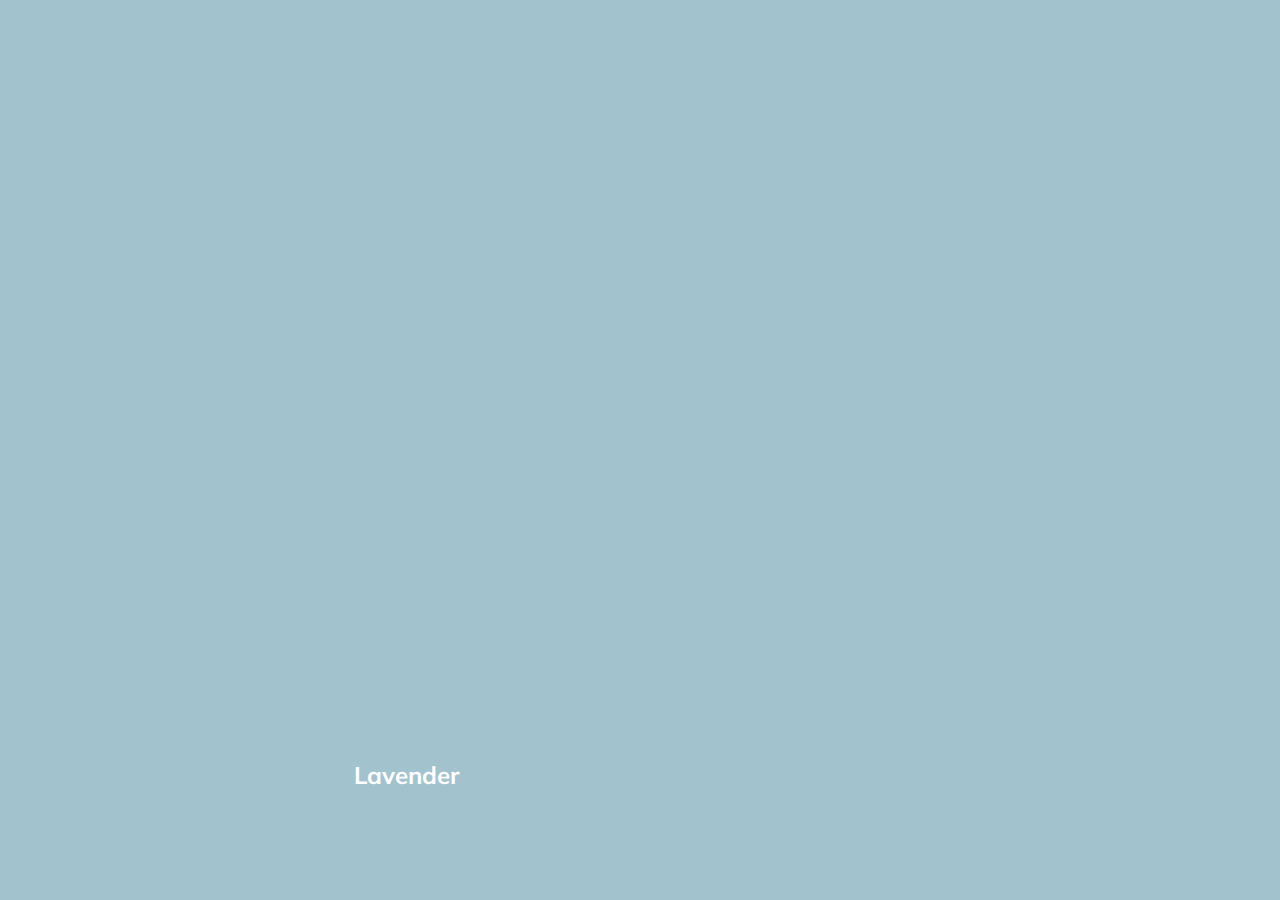
<file: 01-cards/index.html>
<!DOCTYPE html>
<html lang="en">

<head>
    <meta charset="UTF-8" />
    <meta name="viewport" content="width=device-width, initial-scale=1.0" />
    <link rel="stylesheet" href="styles.css" />
    <title>Карточки | Проект 1</title>
</head>

<body>
    <div class="container">
        <div class="slide" style="background-image: url('https://images.unsplash.com/photo-1468327768560-75b778cbb551?ixid=MnwxMjA3fDB8MHxwaG90by1wYWdlfHx8fGVufDB8fHx8&ixlib=rb-1.2.1&auto=format&fit=crop&w=334&q=80');">
            <h3>Tulips</h3>
        </div>
        <div class="slide" style="
          background-image: url('https://images.unsplash.com/photo-1526228446530-49914082ff8a?ixlib=rb-1.2.1&ixid=MnwxMjA3fDB8MHxwaG90by1wYWdlfHx8fGVufDB8fHx8&auto=format&fit=crop&w=334&q=80');
        ">
            <h3>Liliac blossom</h3>
        </div>
        <div class="slide" style="background-image: url('https://images.unsplash.com/photo-1455659817273-f96807779a8a?ixlib=rb-1.2.1&ixid=MnwxMjA3fDB8MHxwaG90by1wYWdlfHx8fGVufDB8fHx8&auto=format&fit=crop&w=750&q=80');
        ">
            <h3>Sunflowers</h3>
        </div>
        <div class="slide active" style="
          background-image: url('https://images.unsplash.com/photo-1528756514091-dee5ecaa3278?ixlib=rb-1.2.1&ixid=MnwxMjA3fDB8MHxwaG90by1wYWdlfHx8fGVufDB8fHx8&auto=format&fit=crop&w=334&q=80');
        ">
            <h3>Lavender</h3>
        </div>
        <div class="slide " style="
          background-image: url('https://images.unsplash.com/photo-1414872809883-7620d2ae7566?ixlib=rb-1.2.1&ixid=MnwxMjA3fDB8MHxwaG90by1wYWdlfHx8fGVufDB8fHx8&auto=format&fit=crop&w=334&q=80');
        ">
            <h3>Poppy seed</h3>
        </div>
    </div>
    <script src="index.js"></script>
</body>

</html>
</file>
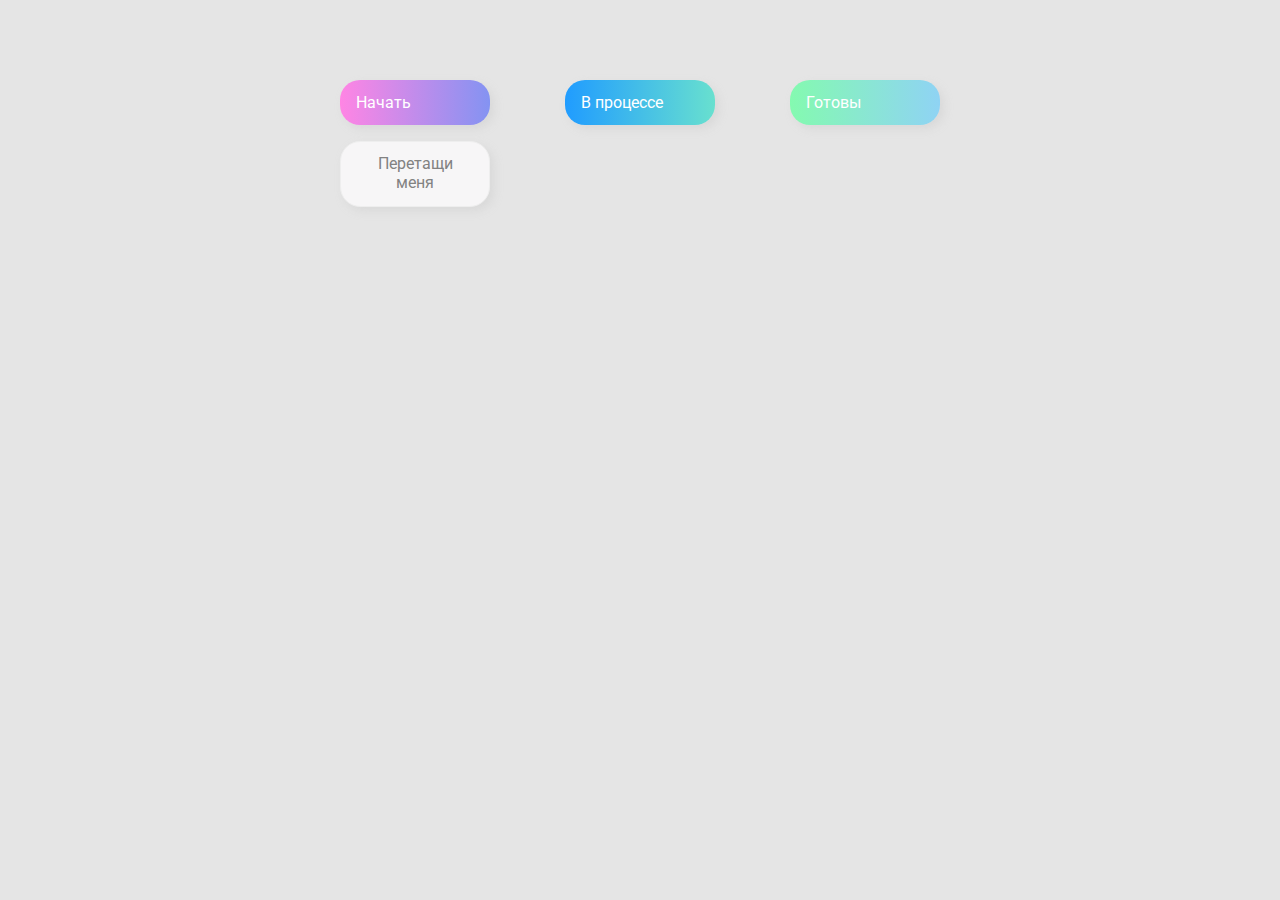
<file: 02-drag-and-drop/index.html>
<!DOCTYPE html>
<html lang="en">

<head>
    <meta charset="UTF-8" />
    <meta name="viewport" content="width=device-width, initial-scale=1.0" />
    <link rel="stylesheet" href="styles.css" />
    <title>Drag & Drop | Проект 2</title>
</head>

<body>
    <div>
        <div class="row">
            <div class="col-header start">Начать</div>
            <div class="col-header progress">В процессе</div>
            <div class="col-header done">Готовы</div>
        </div>

        <div class="row">
            <div class="placeholder">
                <div class="item" draggable="true">Перетащи меня</div>
            </div>
            <div class="placeholder"></div>
            <div class="placeholder"></div>
        </div>

    </div>
    <script src="app.js"></script>
</body>

</html>
</file>
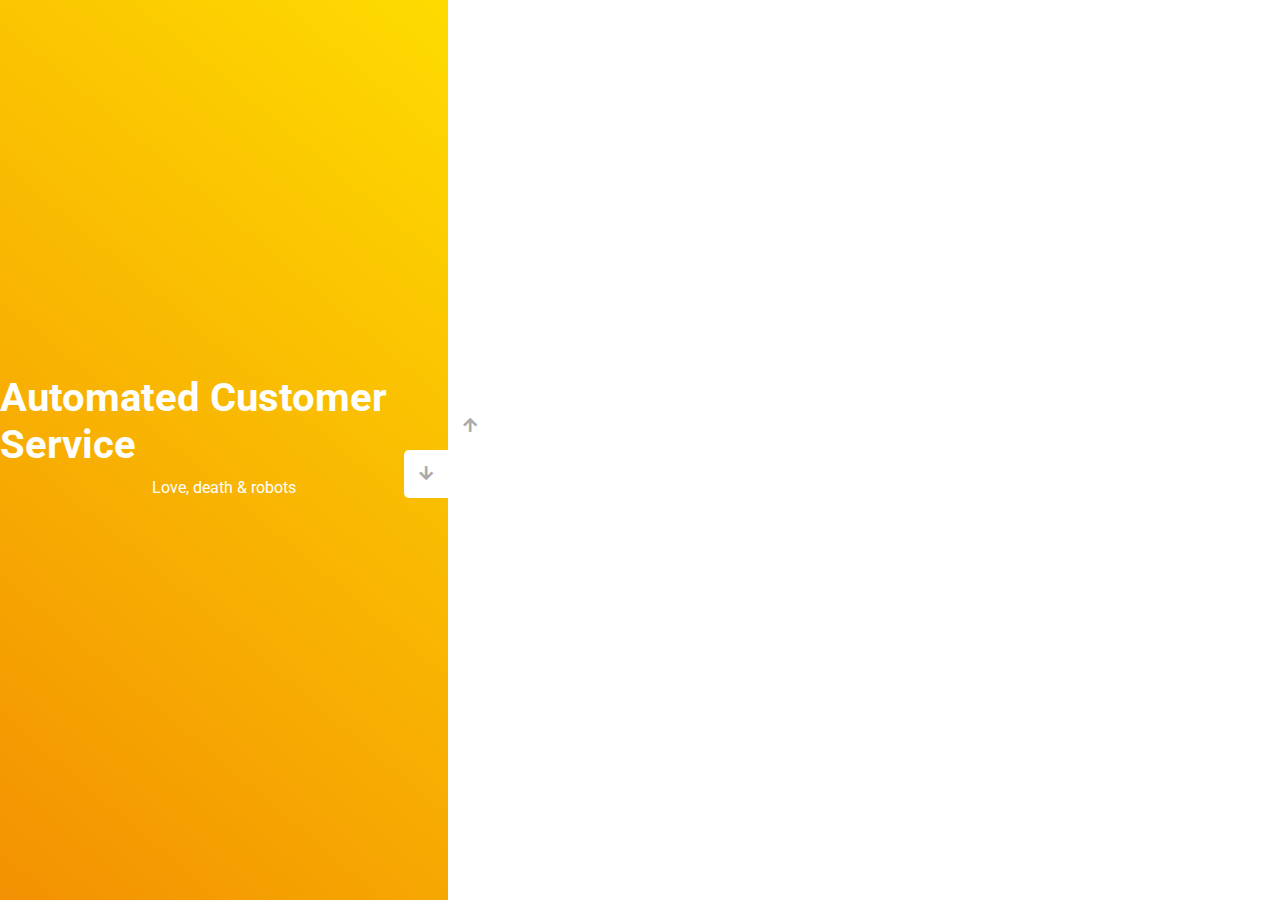
<file: 03-slider/index.html>
<!DOCTYPE html>
<html lang="en">

<head>
    <meta charset="UTF-8" />
    <meta name="viewport" content="width=device-width, initial-scale=1.0" />
    <link rel="stylesheet" href="https://cdnjs.cloudflare.com/ajax/libs/font-awesome/5.15.1/css/all.min.css" />
    <link rel="stylesheet" href="style.css" />
    <title>Слайдер | Проект 3</title>
</head>

<body>
    <div class="container">
        <div class="sidebar">
            <div style="background: linear-gradient(229.99deg, #11DEE9 -26%, #017E8B 145%);">
                <h1>Snow in the desert</h1>
                <p>Love, death & robots</p>
            </div>
            <div style="background: linear-gradient(215.32deg, #b91b1d -1%, #a51919 124%);">
                <h1>Life Hutch</h1>
                <p>Love, death & robots</p>
            </div>
            <div style="background: linear-gradient(221.87deg, #a85de6 1%, #7647ac 128%);">
                <h1>Zima Blue</h1>
                <p>Love, death & robots</p>
            </div>
            <div style="background: linear-gradient(220.16deg, #FFE101 -8%, #F39102 100%);">
                <h1>Automated Customer Service</h1>
                <p>Love, death & robots</p>
            </div>
        </div>
        <div class="main-slide">
            <div style="
            background-image: url('https://images.unsplash.com/photo-1580551844010-58a0a669be6e?ixid=MnwxMjA3fDB8MHxwaG90by1wYWdlfHx8fGVufDB8fHx8&ixlib=rb-1.2.1&auto=format&fit=crop&w=750&q=80');
          "></div>
            <div style="
            background-image: url('https://images.unsplash.com/photo-1612806469766-3af51954b622?ixid=MnwxMjA3fDB8MHxwaG90by1wYWdlfHx8fGVufDB8fHx8&ixlib=rb-1.2.1&auto=format&fit=crop&w=334&q=80');
          "></div>
            <div style="
            background-image: url('https://images.unsplash.com/photo-1461407253610-78178a3f453f?ixlib=rb-1.2.1&ixid=MnwxMjA3fDB8MHxwaG90by1wYWdlfHx8fGVufDB8fHx8&auto=format&fit=crop&w=500&q=80');
          "></div>
            <div style="
            background-image: url('https://images.unsplash.com/photo-1471696035578-3d8c78d99684?ixid=MnwxMjA3fDB8MHxwaG90by1wYWdlfHx8fGVufDB8fHx8&ixlib=rb-1.2.1&auto=format&fit=crop&w=750&q=80');
          "></div>
        </div>
        <div class="controls">
            <button class="down-button">
        <i class="fas fa-arrow-down"></i>
      </button>
            <button class="up-button">
        <i class="fas fa-arrow-up"></i>
      </button>
        </div>
    </div>
    <script src="app.js"></script>
</body>

</html>
</file>
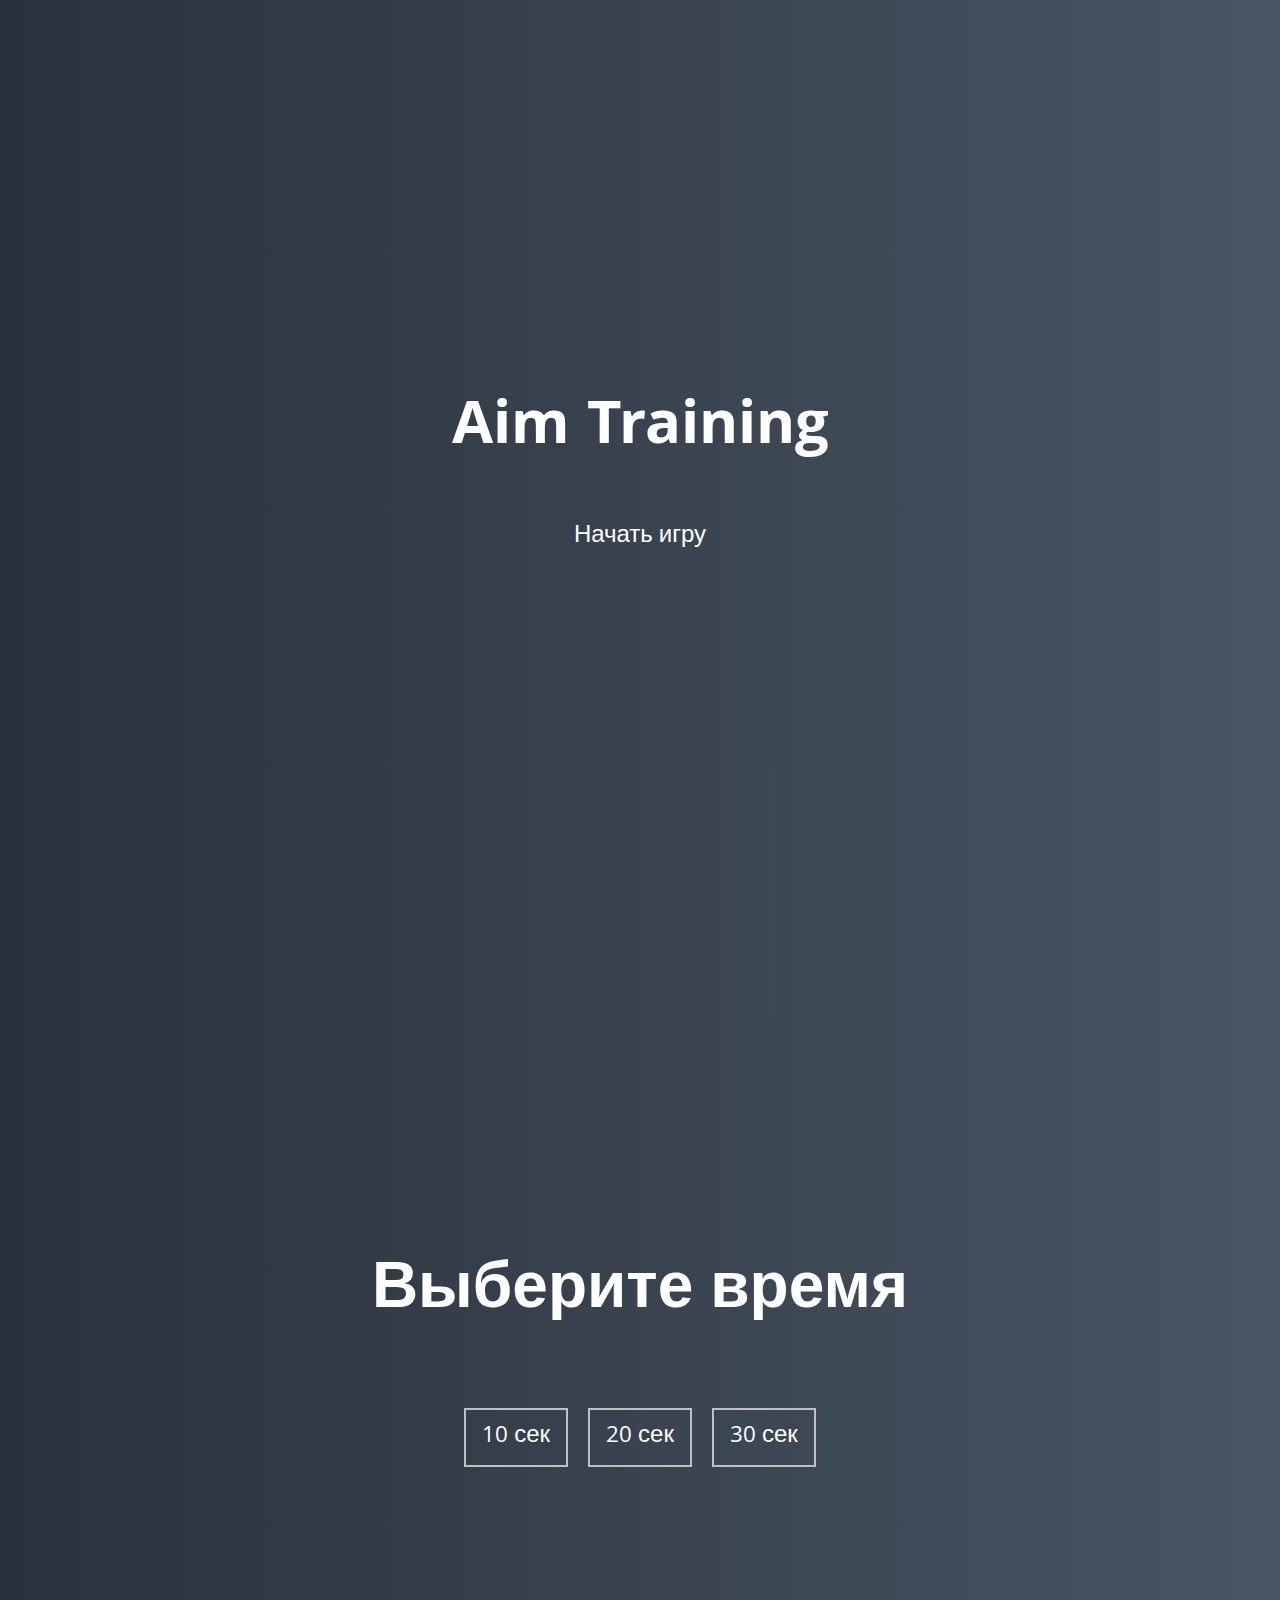
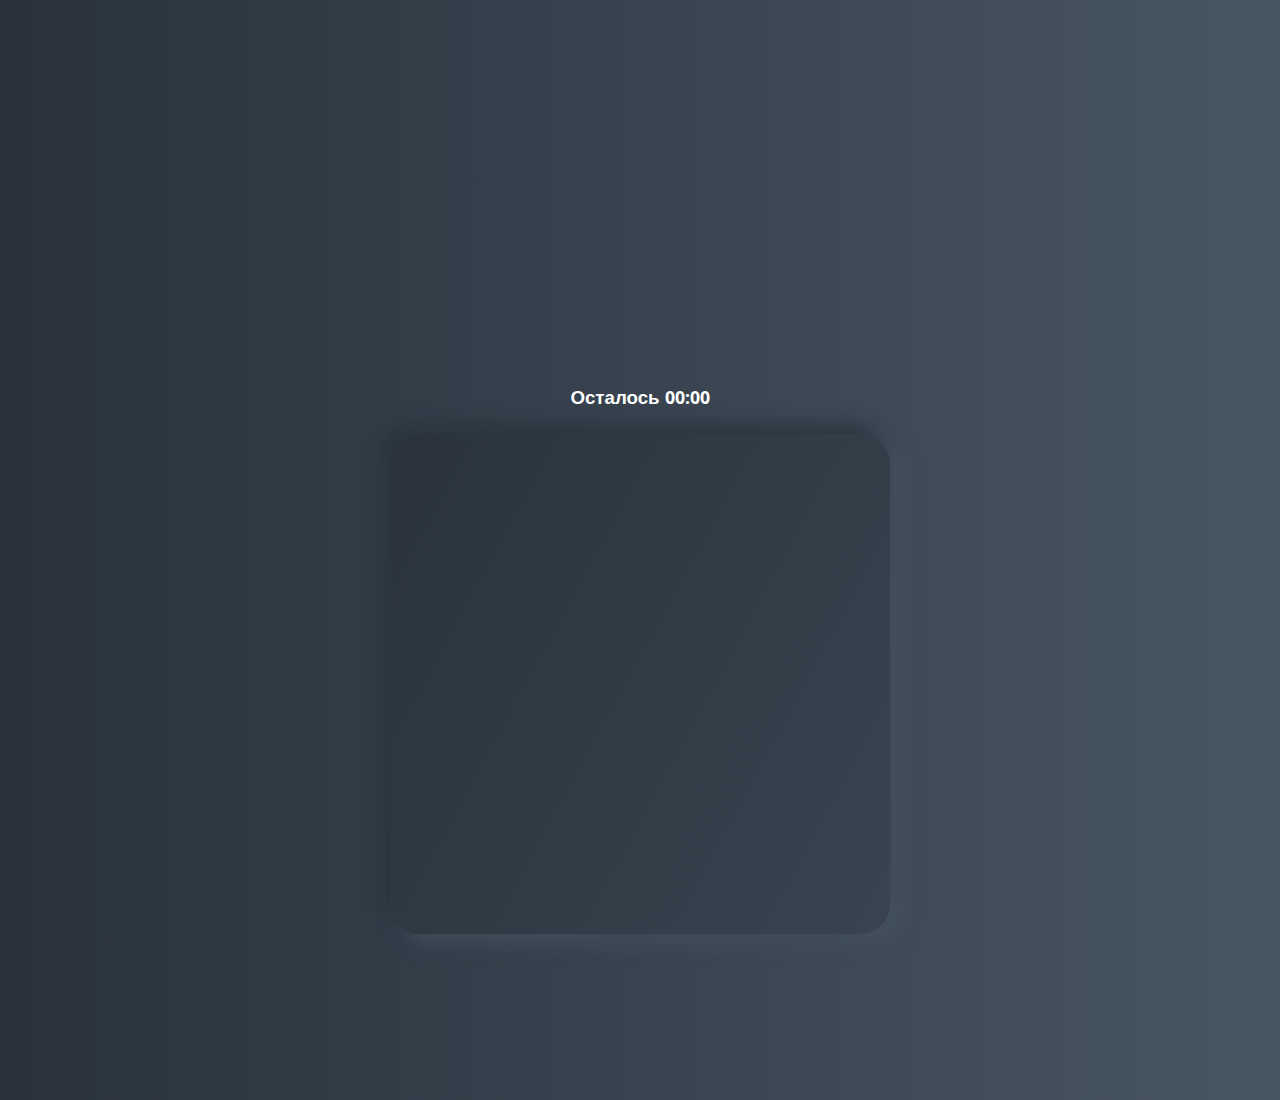
<file: 05-aim-game-sources/index.html>
<!DOCTYPE html>
<html lang="en">
  <head>
    <meta charset="UTF-8" />
    <meta name="viewport" content="width=device-width, initial-scale=1.0" />
    <link rel="stylesheet" href="styles.css" />
    <title>Aim Training | Проект 5</title>
  </head>
  <body>
    <div class="screen">
      <h1>Aim Training</h1>
      <a href="#" class="start">Начать игру</a>
    </div>

    <div class="screen">
      <h1>Выберите время</h1>
      <ul class="time-list">
        <li>
          <button class="time-btn">
            10 сек
          </button>
        </li>
        <li>
          <button class="time-btn">
            20 сек
          </button>
        </li>
        <li>
          <button class="time-btn">
            30 сек
          </button>
        </li>
      </ul>
    </div>

    <div class="screen">
      <h3>Осталось <span id="time">00:00</span></h3>
      <div class="board" id="board"></div>
    </div>
  </body>
</html>
</file>
<file: 01-cards/styles.css>
@import url('https://fonts.googleapis.com/css?family=Muli&display=swap');
* {
    box-sizing: border-box;
}

body {
    font-family: 'Muli', sans-serif;
    overflow: hidden;
    margin: 0;
    background: rgb(162, 195, 206);
    height: 100vh;
    display: flex;
    justify-content: center;
    align-items: center;
}

.container {
    width: 100vw;
    display: flex;
    padding: 0 20px;
}

.slide {
    height: 80vh;
    border-radius: 20px;
    margin: 10px;
    cursor: pointer;
    color: white;
    flex: 1;
    background-size: cover;
    background-position: center;
    background-repeat: no-repeat;
    position: relative;
    transition: all 500ms ease-in-out;
}

.slide h3 {
    position: absolute;
    font-size: 24px;
    left: 20px;
    bottom: 20px;
    margin: 0;
    opacity: 0;
}

.slide.active {
    flex: 10;
}

.slide.active h3 {
    opacity: 1;
    transition: opasity 0.3s ease-in 0.4s;
}
</file>
<file: 02-drag-and-drop/styles.css>
@import url('https://fonts.googleapis.com/css?family=Roboto&display=swap');
* {
    box-sizing: border-box;
}

body {
    font-family: 'Roboto', sans-serif;
    background-color: #e5e5e5;
    display: flex;
    padding-top: 5rem;
    justify-content: center;
    overflow: hidden;
    margin: 0;
}

.row {
    display: flex;
    width: 600px;
    justify-content: space-between;
    margin-bottom: 1rem;
}

.col-header {
    width: 150px;
    box-shadow: 4px 4px 9px rgba(198, 198, 198, 0.36);
    border-radius: 20px;
    padding: 0.8rem 1rem;
    color: #fff;
}

.item {
    width: 150px;
    height: 66px;
    border: 1px solid #eee;
    box-shadow: 4px 4px 9px rgba(198, 198, 198, 0.36);
    border-radius: 20px;
    background: #f7f6f7;
    padding: 0.8rem 1rem;
    color: #828282;
    text-align: center;
    cursor: grab;
}

.item:active {
    cursor: grabbing;
}

.placeholder {
    width: 150px;
    height: 66px;
}

.start {
    background: linear-gradient(90deg, #ff85e4 0%, #229efd 179.25%);
}

.progress {
    background: linear-gradient(90deg, #209cff 0%, #68e0cf 100%);
}

.done {
    background: linear-gradient(90deg, #84fab0 0%, #8fd3f4 100%);
}

.hold {
    border: 1px solid #84fab0;
}

.hide {
    display: none;
}

.hovered {
    border-top: 1px solid #229efd;
}
</file>
<file: 03-slider/style.css>
@import url('https://fonts.googleapis.com/css?family=Roboto&display=swap');

* {
  box-sizing: border-box;
  margin: 0;
  padding: 0;
}

body {
  font-family: 'Roboto', sans-serif;
  height: 100vh;
}

.container {
  position: relative;
  overflow: hidden;
  width: 100vw;
  height: 100vh;
}

.sidebar {
  height: 100%;
  width: 35%;
  position: absolute;
  top: 0;
  left: 0;
  transition: transform 0.5s ease-in-out;
}

.sidebar > div {
  height: 100%;
  width: 100%;
  display: flex;
  flex-direction: column;
  align-items: center;
  justify-content: center;
  color: #fff;
}

.sidebar h1 {
  font-size: 40px;
  margin-bottom: 10px;
  margin-top: -30px;
}

.main-slide {
  height: 100%;
  position: absolute;
  top: 0;
  left: 35%;
  width: 65%;
  transition: transform 0.5s ease-in-out;
}

.main-slide > div {
  background-repeat: no-repeat;
  background-size: cover;
  background-position: center center;
  height: 100%;
  width: 100%;
}

button {
  background-color: #fff;
  border: none;
  color: #aaa;
  cursor: pointer;
  font-size: 16px;
  padding: 15px;
}

button:hover {
  color: #222;
}

button:focus {
  outline: none;
}

.container .controls button {
  position: absolute;
  left: 35%;
  top: 50%;
  z-index: 100;
}

.container .controls .down-button {
  transform: translateX(-100%);
  border-top-left-radius: 5px;
  border-bottom-left-radius: 5px;
}

.container .controls .up-button {
  transform: translateY(-100%);
  border-top-right-radius: 5px;
  border-bottom-right-radius: 5px;
}
</file>
<file: 05-aim-game-sources/styles.css>
@import url('https://fonts.googleapis.com/css?family=Khula&display=swap');

* {
  box-sizing: border-box;
}

body {
  color: #fff;
  font-family: 'Khula', sans-serif;
  height: 100vh;
  overflow: hidden;
  margin: 0;
  text-align: center;
}

a {
  color: #fff;
  text-decoration: none;
}

a:hover {
  color: #16D9E3;
}

.start {
  font-size: 1.5rem;
}

h1 {
  line-height: 1.4;
  font-size: 4rem;
}

.screen {
  display: flex;
  flex-direction: column;
  align-items: center;
  justify-content: center;
  height: 100vh;
  width: 100vw;
  transition: margin 0.5s ease-out;
  background: linear-gradient(90deg, #29323C 0%, #485563 100%);
}

.screen.up {
  margin-top: -100vh;
}

.time-list {
  display: flex;
  flex-wrap: wrap;
  justify-content: center;
  list-style: none;
  padding: 0;
}

.time-list li {
  margin: 10px;
}

.time-btn {
  background-color: transparent;
  border: 2px solid #C0C0C0;
  color: #fff;
  cursor: pointer;
  font-family: inherit;
  padding: .5rem 1rem;
  font-size: 1.5rem;
}

.time-btn:hover {
  border: 2px solid #16D9E3;
  color: #16D9E3;
}

.hide {
  opacity: 0;
}

.primary {
  color: #16D9E3;
}

.board {
  display: flex;
  justify-content: center;
  align-items: center;
  position: relative;
  width: 500px;
  height: 500px;
  background: linear-gradient(118.38deg, #29323C -4.6%, #485563 200.44%);
  box-shadow: -8px -8px 20px #2A333D, 10px 7px 20px #475462;
  border-radius: 30px;
  overflow: hidden;
}

.circle {
  background: linear-gradient(90deg, #16D9E3 0%, #30C7EC 47%, #46AEF7 100%);
  position: absolute;
  border-radius: 50%;
  cursor: pointer;
}
</file>
